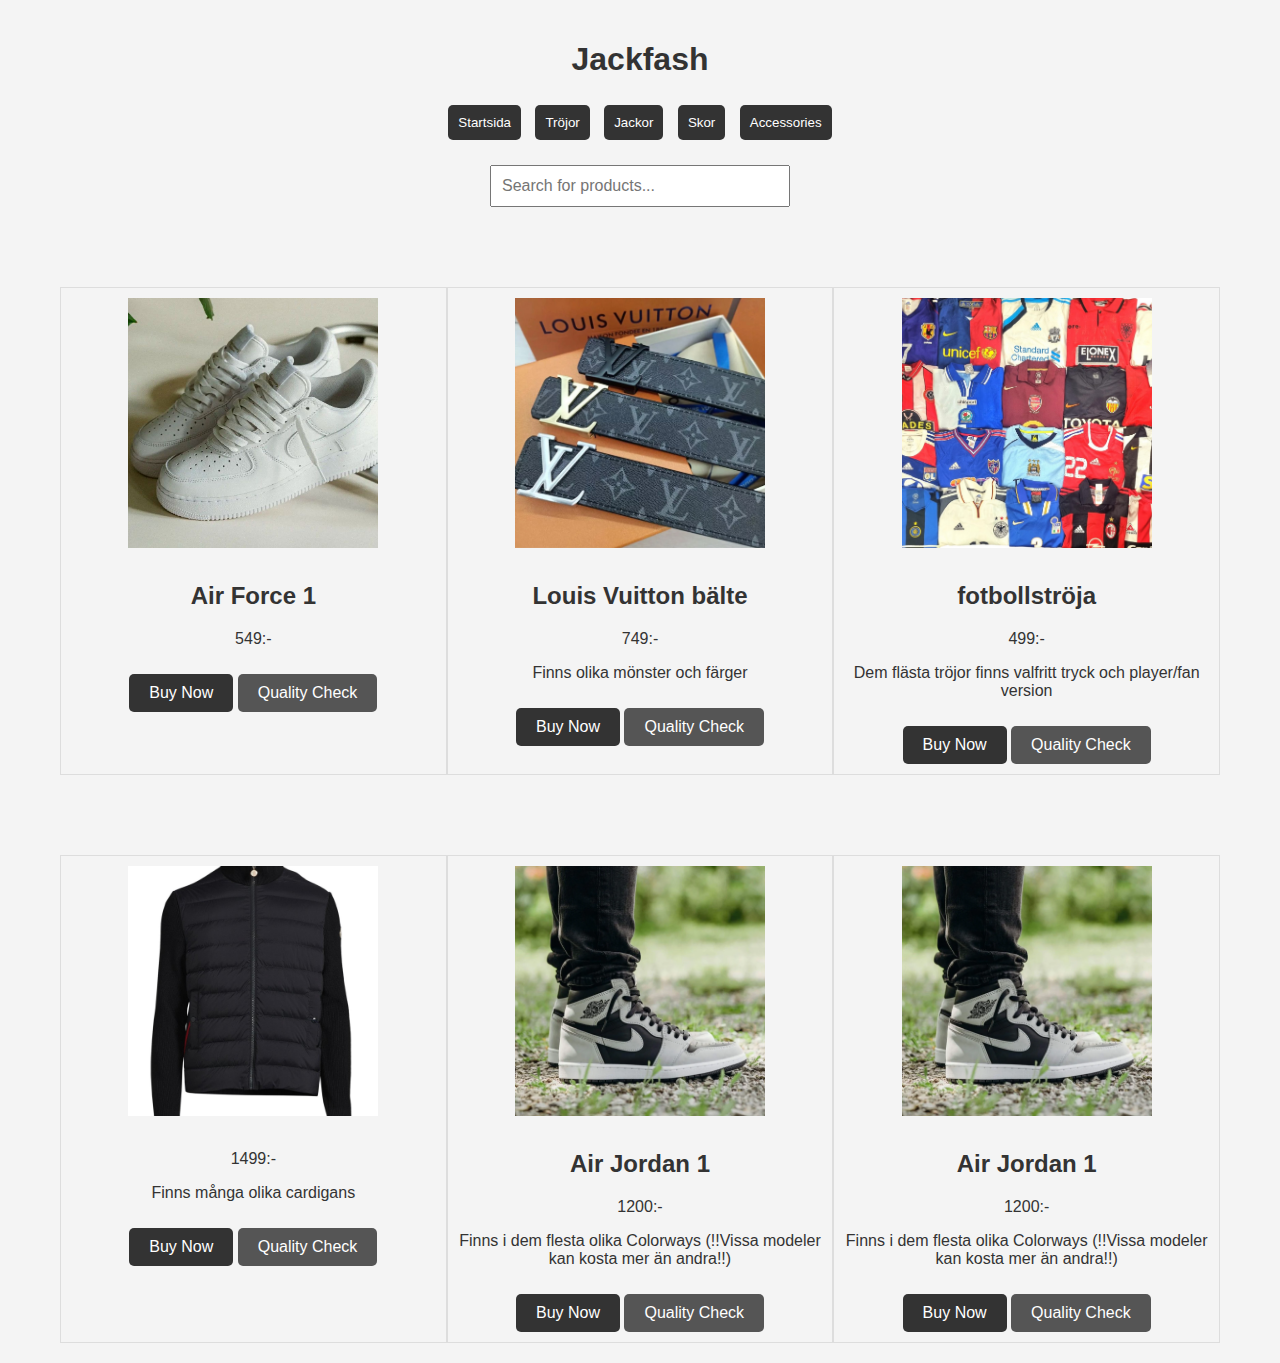
<file: index.html>
<!DOCTYPE html>


<head>
    <meta charset="UTF-8">
    <meta name="viewport" content="width=device-width, initial-scale=1.0">
    <title>Jackfash</title>
    <link rel="icon" type="image/x-icon" href="JF.webp">
    <link rel="stylesheet" href="jackfash.css">
</head>

<body>
    <div class="container">
        <header>
            <h1>Jackfash</h1>
            <nav>
                <button onclick="filterCategory('all')">Startsida</button>
                <button onclick="filterCategory('tröja')">Tröjor</button>
                <button onclick="filterCategory('jacka')">Jackor</button>
                <button onclick="filterCategory('skor')">Skor</button>
                <button onclick="filterCategory('acc')">Accessories</button>
            </nav>
            <input type="text" id="searchInput" onkeyup="searchProducts()" placeholder="Search for products...">
        </header>

        <main id="productGallery">
            <!-- Repeat this block for each product -->

                <div class="product col-2" data-category="skor" data-name="AF AF1 Air force 1">
                    <img src="airf1.jpg" alt="AF AF1 Air force 1">
                    <div class="product-info">
                        <h2>Air Force 1</h2>

                        <p class="price">549:-</p>
                        <!-- Inside your product block -->
                        <a href="#" class="btn-buy" onclick="redirectToBuyPage('productId')">Buy Now</a>

                        <a href="#" class="btn-quality">Quality Check</a>
                    </div>
                </div>


                <div class="product col-2" data-category="acc" data-name="LV Louis Vuitton Bälte">
                    <img src="lvbelt.jpg" alt="Louis Vuitton bälte">
                    <div class="product-info">
                        <h2>Louis Vuitton bälte</h2>

                        <p class="price">749:-</p>
                        <p class="price">Finns olika mönster och färger</p>
                        <!-- Inside your product block -->
                        <a href="#" class="btn-buy" onclick="redirectToBuyPage('productId')">Buy Now</a>

                        <a href="#" class="btn-quality">Quality Check</a>
                    </div>
                </div>
                
                <div class="product col-2" data-category="tröja" data-name="shirt fotbollströja football">
                    <img src="fotbollströja.jpg" alt="fotbollströja">
                    <div class="product-info">
                        <h2>fotbollströja </h2>

                        <p class="price">499:-</p>
                        <p class="price"> Dem flästa tröjor finns valfritt tryck och player/fan version </p>
                        <!-- Inside your product block -->
                        <a href="#" class="btn-buy" onclick="redirectToBuyPage('productId')">Buy Now</a>

                        <a href="#" class="btn-quality">Quality Check</a>
                    </div>
                </div>


                <div class="product col-2" data-category="jacka" data-name="moncler cradigan wool">
                    <img src="monccard.jpg" alt="moncler cradigan">
                    <div class="product-info">
                        <h2> </h2>

                        <p class="price">1499:-</p>
                        <p class="price">Finns många olika cardigans </p>
                        <!-- Inside your product block -->
                        <a href="#" class="btn-buy" onclick="redirectToBuyPage('productId')">Buy Now</a>

                        <a href="#" class="btn-quality">Quality Check</a>
                    </div>
                </div>
                
                <div class="product col-2" data-category="skor" data-name="Air Jordan 1 AJ1 aj1 Aj1">
                    <img src="aj1.webp" alt="Air Jordan 1">
                    <div class="product-info">
                        <h2>Air Jordan 1 </h2>

                        <p class="price">1200:-</p>
                        <p class="price">Finns i dem flesta olika Colorways (!!Vissa modeler kan kosta mer än andra!!)</p>
                        <!-- Inside your product block -->
                        <a href="#" class="btn-buy" onclick="redirectToBuyPage('productId')">Buy Now</a>

                        <a href="#" class="btn-quality">Quality Check</a>
                    </div>
                </div>

                <div class="product col-2" data-category="skor" data-name="Air Jordan 1 AJ1 aj1 Aj1">
                    <img src="aj1.webp" alt="Air Jordan 1">
                    <div class="product-info">
                        <h2>Air Jordan 1 </h2>

                        <p class="price">1200:-</p>
                        <p class="price">Finns i dem flesta olika Colorways (!!Vissa modeler kan kosta mer än andra!!)</p>
                        <!-- Inside your product block -->
                        <a href="#" class="btn-buy" onclick="redirectToBuyPage('productId')">Buy Now</a>

                        <a href="#" class="btn-quality">Quality Check</a>
                    </div>
                </div>
                

                
        </main> <!-- Repeat this block for each product -->
        <!-- Example Product -->


        <script src="javascript.js"></script>
</body>


</html>
</file>
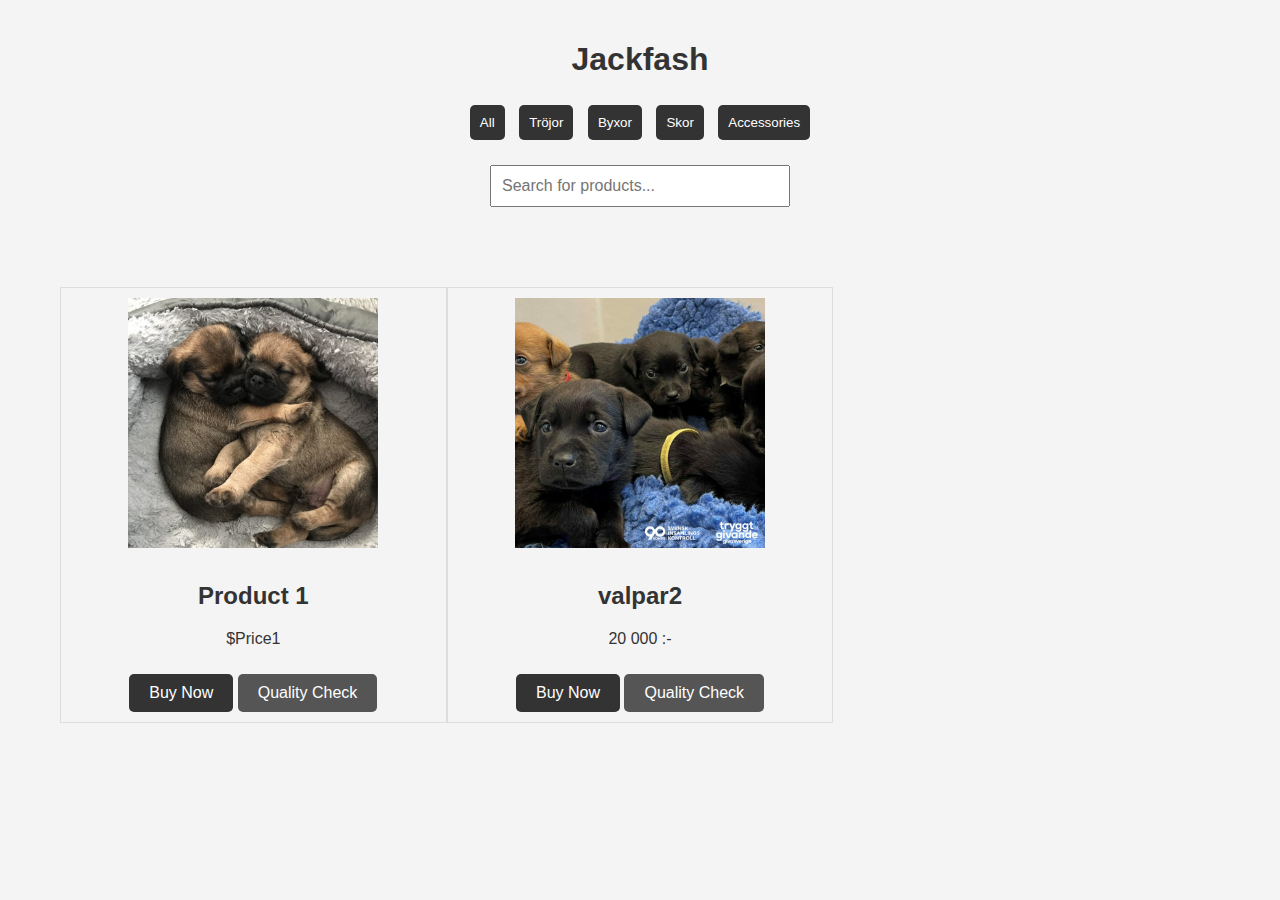
<file: jackfash.html>
<!DOCTYPE html>


<head>
    <meta charset="UTF-8">
    <meta name="viewport" content="width=device-width, initial-scale=1.0">
    <title>Jackfash</title>
    <link rel="icon" type="image/x-icon" href="JF.webp">
    <link rel="stylesheet" href="jackfash.css">
</head>

<body>
    <div class="container">
        <header>
            <h1>Jackfash</h1>
            <nav>
                <button onclick="filterCategory('all')">All</button>
                <button onclick="filterCategory('Tröjor')">Tröjor</button>
                <button onclick="filterCategory('Byxor')">Byxor</button>
                <button onclick="filterCategory('Skor')">Skor</button>
                <button onclick="filterCategory('accessories')">Accessories</button>
            </nav>
            <input type="text" id="searchInput" onkeyup="searchProducts()" placeholder="Search for products...">
        </header>

        <main>
            <div class="product col-2" data-category="Tröjor" data-name="product1">
                <img src="valpar1.jpg" alt="Product 1">
                <div class="product-info">
                    <h2>Product 1</h2>

                    <p class="price">$Price1</p>
                    <!-- Inside your product block -->
                    <a href="#" class="btn-buy" onclick="redirectToBuyPage('productId')">Buy Now</a>

                    <a href="#" class="btn-quality">Quality Check</a>
                </div>
            </div>

                <!-- Add more products here -->
                <div class="product col-2" data-category="Tröjor" data-name="valpar2">
                    <img src="valpar2.jpg" alt="Product 2">
                    <div class="product-info">
                        <h2>valpar2</h2>

                        <p class="price">20 000 :-</p>
                        <!-- Inside your product block -->
                        <a href="#" class="btn-buy" onclick="redirectToBuyPage('productId')">Buy Now</a>

                        <a href="#" class="btn-quality">Quality Check</a>
                    </div>



                </div>
        </main> <!-- Repeat this block for each product -->
        <!-- Example Product -->


        <script src="javascript.js"></script>
</body>

</html>
</file>
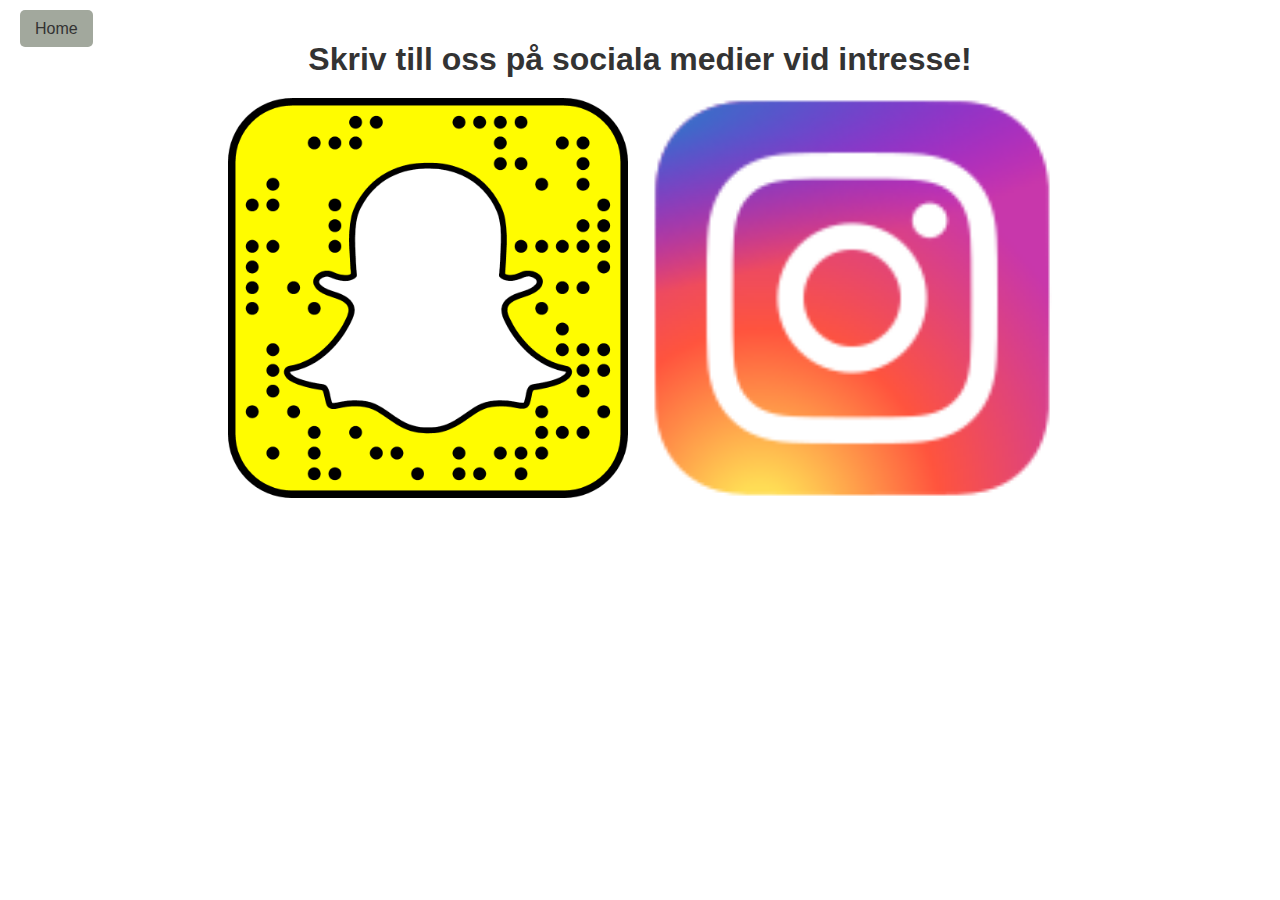
<file: Socialamedier.html>
<!DOCTYPE html>
<html lang="en">
<head>
    <meta charset="UTF-8">
    <meta name="viewport" content="width=device-width, initial-scale=1.0">
    <title>Social-medier</title>
    <link rel="icon" type="image/x-icon" href="JF.webp">
    <link rel="stylesheet" href="jackfash.css">
</head>
<body id="sbody">
    <div class="container">
       
        <div class="home-button">
            <a href="index.html">Home</a>
        </div>
        <h1 class="title">Skriv till oss på sociala medier vid intresse!</h1>
        <div class="social-links">
            <a href="https://www.snapchat.com/add/Jack_Sneakers" target="_blank">
                <img src="snaplogo.png" alt="Snapchat" class="social-icon">
            </a>
            <a href="https://www.instagram.com/jack_fash" target="_blank">
                <img src="Instagram_logo.webp" alt="Instagram" class="social-icon">
            </a>
           
        </div>
    </div>
    
    <script src="javascript.js"></script>
</body>
</html>
</file>
<file: jackfash.css>
* {
    box-sizing: border-box;
}

body {
    font-family: Arial, sans-serif;
    background-color: #f4f4f4;
    margin: 0;
    padding: 0;
    color: #333;
}

.container {
    max-width: 1200px;
    margin: auto;
    padding: 20px;
    text-align: center;
}

.title {
    margin-bottom: 20px;
    font-size: 2em;
}

#searchInput {
    padding: 10px;
    width: 300px;
    margin-top: 20px;
    font-size: 16px;
}

main {
    display: grid;
    grid-template-columns: repeat(6, 1fr);
}

.product-gallery {
    display: grid;
    grid-template-columns: repeat(6, 1fr);
    gap: 20px;
}

.col-2 {
    grid-column: span 2;
}

.product {
    border: 1px solid #ddd;
    padding: 10px;
    text-align: center;
    margin-top: 5rem;
}

.product img {
    max-width: 100%;
    height: auto;
    margin-bottom: 10px;
    width: 250px;  /* Preferred width */
    height: 250px; /* Preferred height */
    object-fit: cover;
}

.btn-buy, .btn-quality {
    display: inline-block;
    padding: 10px 20px;
    text-decoration: none;
    color: white;
    background-color: #333;
    border-radius: 5px;
    margin-top: 10px;
}

.btn-quality {
    background-color: #555;
}

.btn-buy:hover, .btn-quality:hover {
    opacity: 0.9;
}

nav button {
    padding: 10px;
    margin: 5px;
    background-color: #333;
    color: white;
    border: none;
    border-radius: 5px;
    cursor: pointer;
}

nav button:hover {
    background-color: #555;
}

.social-links a {
    margin: 0 10px;
    display: inline-block;
}

.social-icon {
    width: 400px; /* Adjust size as needed */
    transition: transform 0.3s ease;
}

.social-icon:hover {
    transform: scale(1.9);
}

/* Responsive Design */
@media screen and (max-width: 768px) {
    main, .product-gallery {
        grid-template-columns: repeat(3, 1fr);
    }
}

@media screen and (max-width: 480px) {
    body {
        font-size: 14px;
    }

  
    main, .product-gallery {
        grid-template-columns: repeat(2, 1fr);
    }

    .btn-buy, .btn-quality {
        padding: 8px 16px;
        font-size: 14px;
    }

    nav button {
        padding: 8px;
        font-size: 14px;
    }
}

/* Additional Styles */
.home-button {
    position: absolute;
    top: 20px;
    left: 20px;
}

.home-button a {
    text-decoration: none;
    color: #333;
    background-color: #a2a89d;
    padding: 10px 15px;
    border-radius: 5px;
    transition: background-color 0.3s ease;
}

.home-button a:hover {
    background-color: #535353;
}

#sbody {
    background-color: #ffffff;
}
</file>
